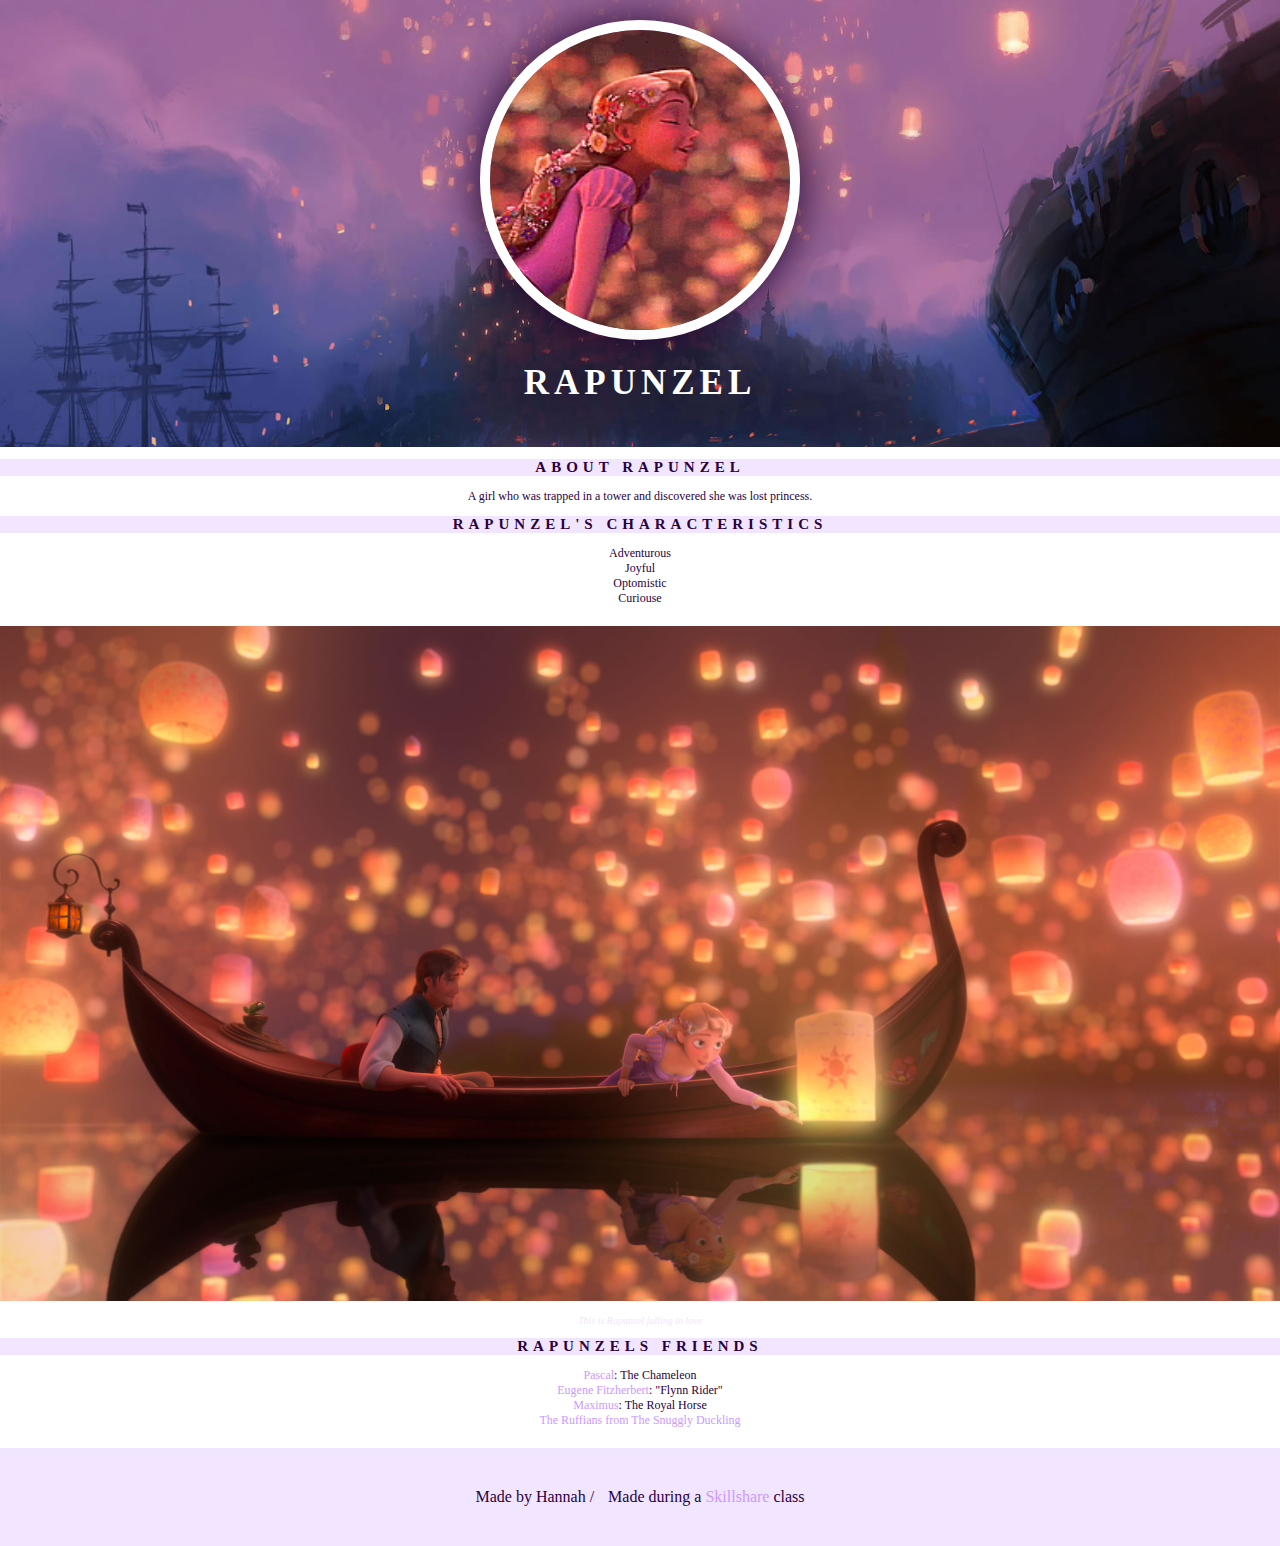
<file: index.html>
<!DOCTYPE html>
<html>
<head>
	<title>Rapunzel</title>
	<link rel="stylesheet" type="text/css" href="css/hero.css">
</head>
<body>
<div class="wrapper">
	<header>
		<img src="img/profile5.gif">
		<h1>Rapunzel</h1>	
	</header>
	<div class="content">
		<h2>About Rapunzel</h2>
		<p>A girl who was trapped in a tower and discovered she was lost princess.</p>
		<h2>Rapunzel's Characteristics</h2>
		<ul>
			<li>Adventurous</li>
			<li>Joyful</li>
			<li>Optomistic</li>
			<li>Curiouse</li>
		</ul>
		<img class="big-image" src="img/lovely.jpg">
		<p class="caption">This is Rapunzel falling in love</p>
		<h2>Rapunzels Friends</h2>
		<ul>
			<li><a href="http://disney.wikia.com/wiki/Pascal" target="_blank" title="Visit his page">Pascal</a>: The Chameleon</li>
			<li><a href="http://disney.wikia.com/wiki/Flynn_Rider" target="_blank" title="Visit his page">Eugene Fitzherbert</a>: "Flynn Rider"</li>
			<li><a href="http://disney.wikia.com/wiki/Maximus" target="_blank" title="Visit his page">Maximus</a>: The Royal Horse</li>
			<li><a href="http://disney.wikia.com/wiki/Pub_Thugs" target="_blank" title="Visit their page">The Ruffians from The Snuggly Duckling</a></li> 
		</ul>
	</div>
	<footer>
	<ul>
		<li>Made by Hannah /</li>
		<li>Made during a <a href="https://www.skillshare.com/mrra" target="_blank" title="Visit Rich's Class">Skillshare</a> class</li>
	</ul>

	</footer>
</div>

</body>
</html>
</file>
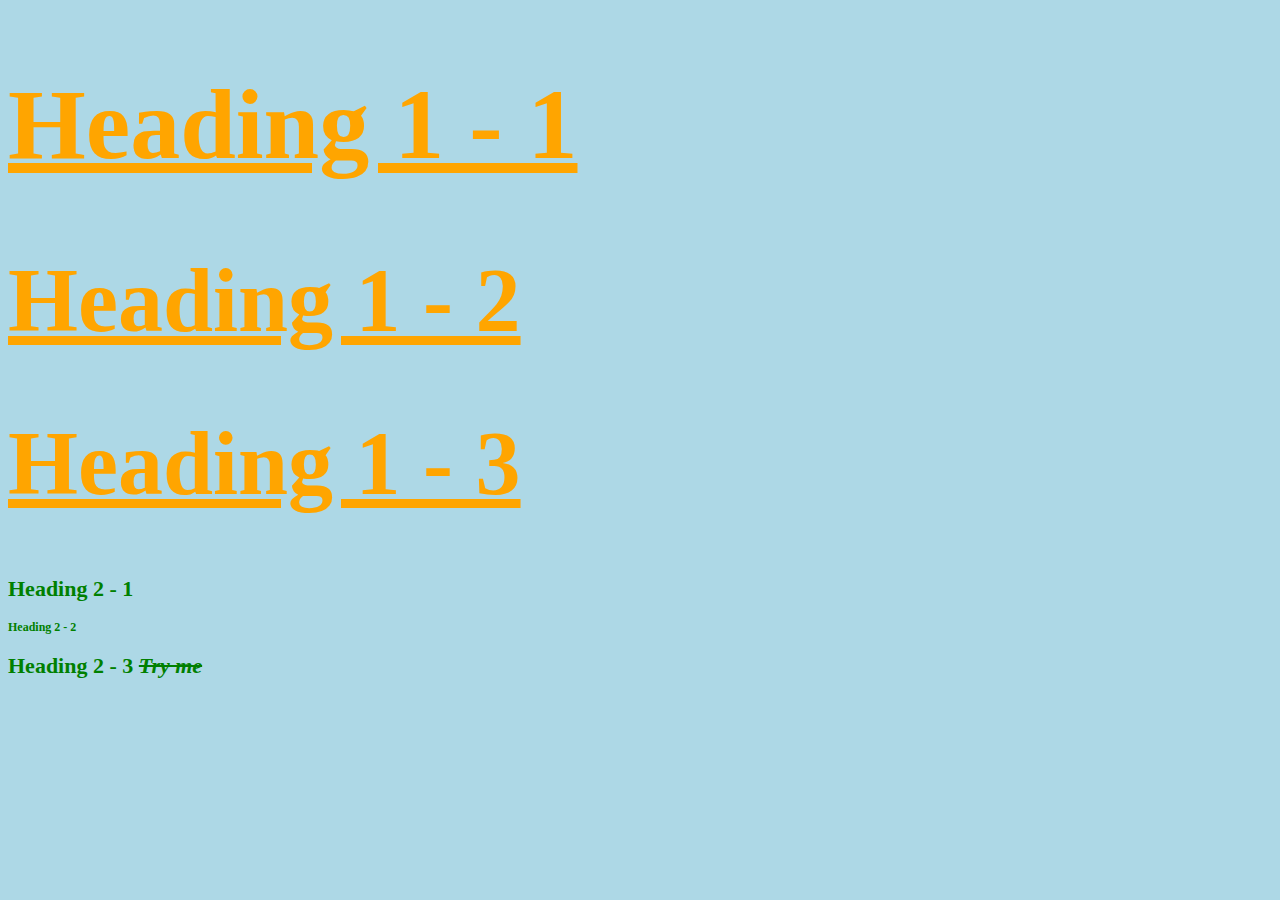
<file: stylish.html>
<!DOCTYPE html>
<html>
<head>
	<title>Stylish</title>
	<link rel="stylesheet" type="text/css" href="css/test.css">
	
</head>
<body>

<h1 id="first">Heading 1 - 1</h1>
<h1>Heading 1 - 2</h1>
<h1>Heading 1 - 3</h1>
<h2>Heading 2 - 1</h2>
<h2 class="small">Heading 2 - 2</h2>
<h2>Heading 2 - 3 <span>Try me</span></h2>

</body>
</html>
</file>
<file: css/hero.css>
html, body{
	font-family: futura;
	margin: 0;
}

header{
	background-image: url('../img/lanterns.jpg');
	background-size: cover;
	background-color: #F2E5FF;
	padding: 20px;
}

h1{
	text-align: center;
	font-size: 35px;
	color: white;
	text-shadow: 0 2px 45px #17002D;
	text-transform: uppercase;
	letter-spacing: 5px

}

h2{
	text-transform: uppercase;
	letter-spacing: 5px;
	background-color: #F2E5FF;
	font-size: 15px;
}

header img{
	border-radius: 300px;
	width: 300px;
	height: 300px;
	border: 10px solid white;
	display: block;
	margin-left: auto;
	margin-right: auto;
	box-shadow: 0 2px 45px #17002D;

}

.content{
	max-width: 100%;
	color: #2A003E;
	margin: 0 auto;
	text-align: center;
	font-size: 12px;

}

img.big-image{
	padding-top: 20px;
	max-width: 100%;
}

p.caption{
	font-size: 10px;
	color: #F2E5FF;
	font-style: italic;
}

ul{
	list-style: none;
	padding: 0;
	margin: 0;
}

a{
	color: #CC99FF;
	text-decoration: none;
}

a:hover{
	background-color: #FFD699;
}

footer{
	margin-top: 20px;
	padding: 40px 20px;
	background-color: #F2E5FF;
}

footer ul{
	text-align: center;
	color: #2A003E;
}

footer ul li{ 
	display: inline-block;
	margin: 0 5px;



}
</file>
<file: css/test.css>
body{
	background-color: lightblue;
}

h1{
	color: orange;
	font-size: 90px;
	text-decoration: underline;
}

#first{
	font-size: 100px;
}

h2{
	font-size: 22px;
	color: green;
}

.small{
	font-size: 12px;
}

span{
	font-style: italic;
}

h2 span{
	text-decoration: line-through;
}
</file>
